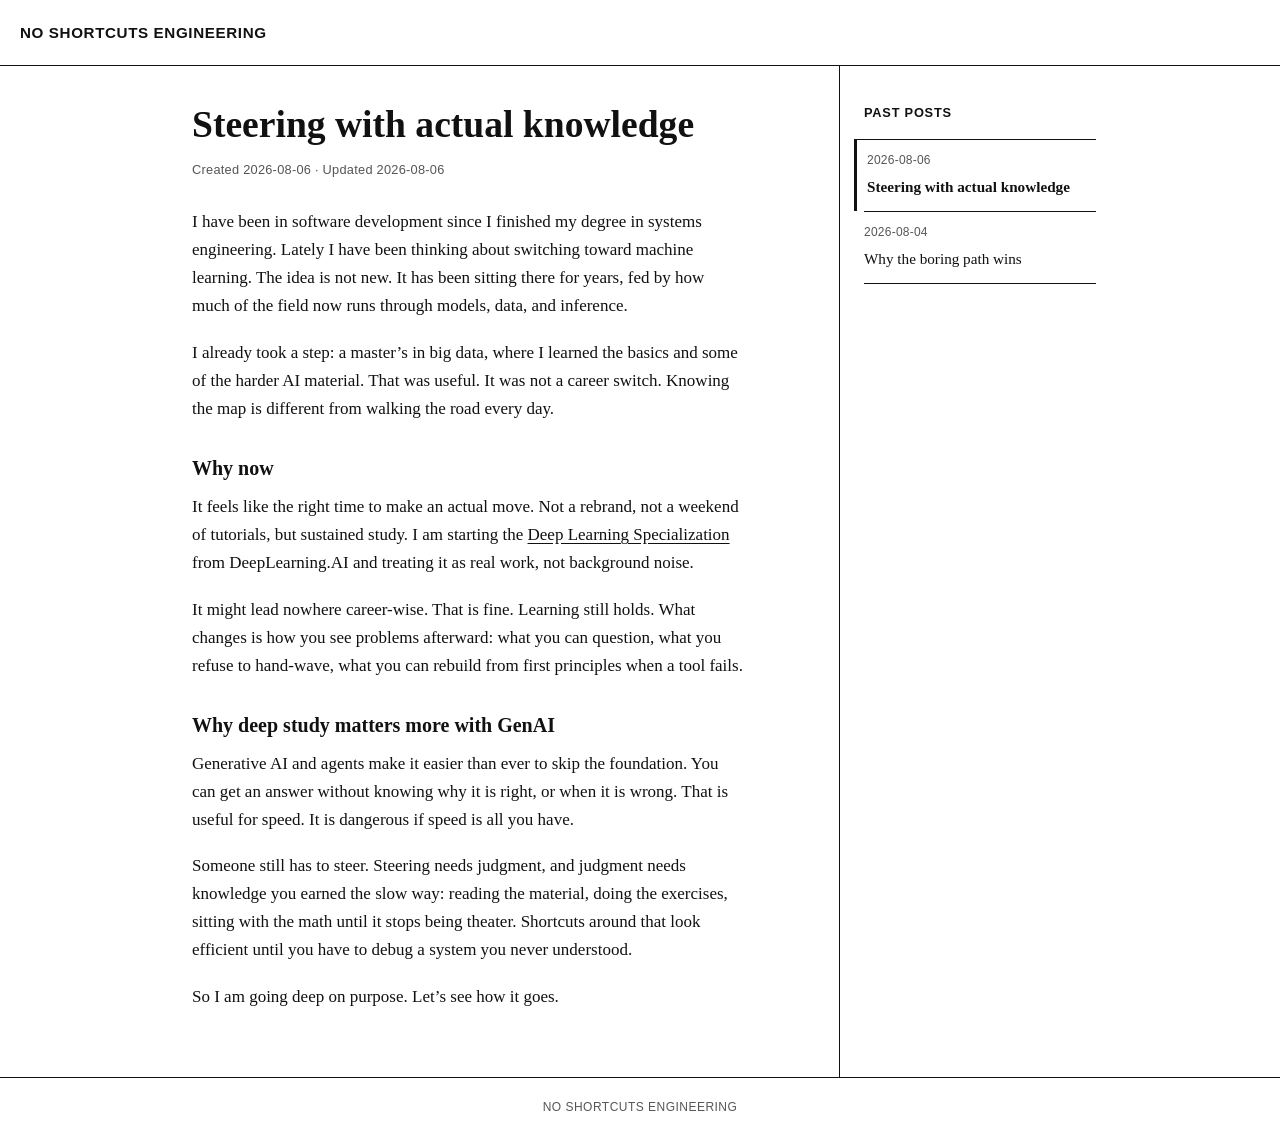
<file: index.html>
<!DOCTYPE html>
<html lang="en">
<head>
  <meta charset="utf-8">
  <meta name="viewport" content="width=device-width, initial-scale=1">
  <title>Steering with actual knowledge — No Shortcuts Engineering</title>
  <link rel="stylesheet" href="css/style.css">
</head>
<body>
  <header class="site-header">
    <p class="site-title"><a href="index.html">No Shortcuts Engineering</a></p>
  </header>

  <div class="layout">
    <main class="main">
      <article>
        <h1 class="article-title">Steering with actual knowledge</h1>
        <p class="article-meta">Created 2026-08-06 · Updated 2026-08-06</p>
        <div class="article-body">
          <p>
            I have been in software development since I finished my degree in systems
            engineering. Lately I have been thinking about switching toward machine
            learning. The idea is not new. It has been sitting there for years, fed by
            how much of the field now runs through models, data, and inference.
          </p>
          <p>
            I already took a step: a master’s in big data, where I learned the basics
            and some of the harder AI material. That was useful. It was not a career
            switch. Knowing the map is different from walking the road every day.
          </p>
          <h2>Why now</h2>
          <p>
            It feels like the right time to make an actual move. Not a rebrand, not a
            weekend of tutorials, but sustained study. I am starting the
            <a href="https://www.deeplearning.ai/specializations/deep-learning">Deep Learning
            Specialization</a> from DeepLearning.AI and treating it as real work, not
            background noise.
          </p>
          <p>
            It might lead nowhere career-wise. That is fine. Learning still holds.
            What changes is how you see problems afterward: what you can question,
            what you refuse to hand-wave, what you can rebuild from first principles
            when a tool fails.
          </p>
          <h2>Why deep study matters more with GenAI</h2>
          <p>
            Generative AI and agents make it easier than ever to skip the foundation.
            You can get an answer without knowing why it is right, or when it is wrong.
            That is useful for speed. It is dangerous if speed is all you have.
          </p>
          <p>
            Someone still has to steer. Steering needs judgment, and judgment needs
            knowledge you earned the slow way: reading the material, doing the
            exercises, sitting with the math until it stops being theater. Shortcuts
            around that look efficient until you have to debug a system you never
            understood.
          </p>
          <p>
            So I am going deep on purpose. Let’s see how it goes.
          </p>
        </div>
      </article>
    </main>

    <aside class="sidebar">
      <h2>Past posts</h2>
      <ul class="post-list">
        <li class="current">
          <a href="index.html">
            <span class="post-list-date">2026-08-06</span>
            <span class="post-list-title">Steering with actual knowledge</span>
          </a>
        </li>
        <li>
          <a href="posts/2026-08-04-why-the-boring-path-wins.html">
            <span class="post-list-date">2026-08-04</span>
            <span class="post-list-title">Why the boring path wins</span>
          </a>
        </li>
      </ul>
    </aside>
  </div>

  <footer class="site-footer">
    No Shortcuts Engineering
  </footer>
</body>
</html>
</file>
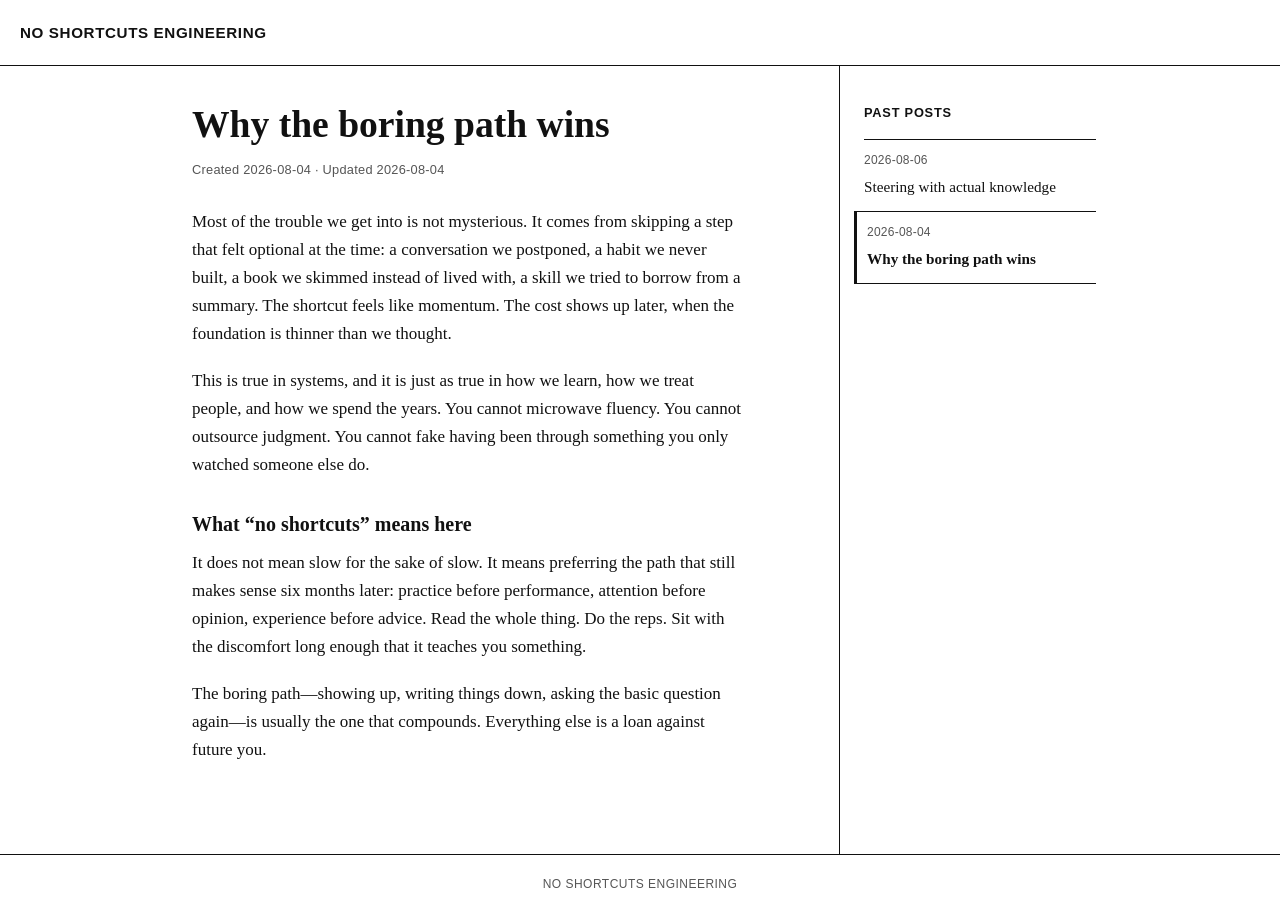
<file: posts/2026-08-04-why-the-boring-path-wins.html>
<!DOCTYPE html>
<html lang="en">
<head>
  <meta charset="utf-8">
  <meta name="viewport" content="width=device-width, initial-scale=1">
  <title>Why the boring path wins — No Shortcuts Engineering</title>
  <link rel="stylesheet" href="../css/style.css">
</head>
<body>
  <header class="site-header">
    <p class="site-title"><a href="../index.html">No Shortcuts Engineering</a></p>
  </header>

  <div class="layout">
    <main class="main">
      <article>
        <h1 class="article-title">Why the boring path wins</h1>
        <p class="article-meta">Created 2026-08-04 · Updated 2026-08-04</p>
        <div class="article-body">
          <p>
            Most of the trouble we get into is not mysterious. It comes from skipping a
            step that felt optional at the time: a conversation we postponed, a habit we
            never built, a book we skimmed instead of lived with, a skill we tried to
            borrow from a summary. The shortcut feels like momentum. The cost shows up
            later, when the foundation is thinner than we thought.
          </p>
          <p>
            This is true in systems, and it is just as true in how we learn, how we treat
            people, and how we spend the years. You cannot microwave fluency. You cannot
            outsource judgment. You cannot fake having been through something you only
            watched someone else do.
          </p>
          <h2>What “no shortcuts” means here</h2>
          <p>
            It does not mean slow for the sake of slow. It means preferring the path that
            still makes sense six months later: practice before performance, attention
            before opinion, experience before advice. Read the whole thing. Do the reps.
            Sit with the discomfort long enough that it teaches you something.
          </p>
          <p>
            The boring path—showing up, writing things down, asking the basic question
            again—is usually the one that compounds. Everything else is a loan against
            future you.
          </p>
        </div>
      </article>
    </main>

    <aside class="sidebar">
      <h2>Past posts</h2>
      <ul class="post-list">
        <li>
          <a href="../index.html">
            <span class="post-list-date">2026-08-06</span>
            <span class="post-list-title">Steering with actual knowledge</span>
          </a>
        </li>
        <li class="current">
          <a href="2026-08-04-why-the-boring-path-wins.html">
            <span class="post-list-date">2026-08-04</span>
            <span class="post-list-title">Why the boring path wins</span>
          </a>
        </li>
      </ul>
    </aside>
  </div>

  <footer class="site-footer">
    No Shortcuts Engineering
  </footer>
</body>
</html>
</file>
<file: css/style.css>
*,
*::before,
*::after {
  box-sizing: border-box;
}

:root {
  --ink: #111;
  --paper: #fff;
  --muted: #555;
  --rule: #111;
  --gap: 1.25rem;
  --measure: 65ch;
}

html {
  font-size: 100%;
  -webkit-text-size-adjust: 100%;
}

body {
  margin: 0;
  color: var(--ink);
  background: var(--paper);
  font-family: "Iowan Old Style", "Palatino Linotype", Palatino, "Book Antiqua", Georgia, serif;
  font-size: 1.0625rem;
  line-height: 1.65;
}

a {
  color: var(--ink);
  text-decoration: underline;
  text-underline-offset: 0.15em;
}

a:hover {
  text-decoration-thickness: 2px;
}

.site-header {
  border-bottom: 1px solid var(--rule);
  padding: var(--gap) 1.25rem;
}

.site-title {
  margin: 0;
  font-family: "Avenir Next", Avenir, "Helvetica Neue", Helvetica, Arial, sans-serif;
  font-size: 0.95rem;
  font-weight: 600;
  letter-spacing: 0.04em;
  text-transform: uppercase;
}

.site-title a {
  text-decoration: none;
}

.site-title a:hover {
  text-decoration: underline;
  text-underline-offset: 0.2em;
}

.layout {
  display: flex;
  flex-direction: column;
  max-width: 960px;
  margin: 0 auto;
}

.main {
  padding: 1.75rem 1.25rem 2.5rem;
  border-bottom: 1px solid var(--rule);
}

.sidebar {
  padding: 1.5rem 1.25rem 2.5rem;
}

.sidebar h2 {
  margin: 0 0 1rem;
  font-family: "Avenir Next", Avenir, "Helvetica Neue", Helvetica, Arial, sans-serif;
  font-size: 0.8rem;
  font-weight: 600;
  letter-spacing: 0.06em;
  text-transform: uppercase;
}

.post-list {
  list-style: none;
  margin: 0;
  padding: 0;
}

.post-list li {
  margin: 0;
  padding: 0.65rem 0;
  border-top: 1px solid var(--rule);
}

.post-list li:last-child {
  border-bottom: 1px solid var(--rule);
}

.post-list a {
  text-decoration: none;
  display: block;
}

.post-list a:hover .post-list-title {
  text-decoration: underline;
  text-underline-offset: 0.15em;
}

.post-list-date {
  display: block;
  font-family: "Avenir Next", Avenir, "Helvetica Neue", Helvetica, Arial, sans-serif;
  font-size: 0.75rem;
  color: var(--muted);
  letter-spacing: 0.02em;
  margin-bottom: 0.15rem;
}

.post-list-title {
  font-size: 0.95rem;
  line-height: 1.35;
}

.post-list .current {
  border-left: 3px solid var(--rule);
  padding-left: 0.65rem;
  margin-left: -0.65rem;
}

.post-list .current .post-list-title {
  font-weight: 700;
}

.article-title {
  margin: 0 0 0.75rem;
  font-size: clamp(1.75rem, 5vw, 2.35rem);
  line-height: 1.2;
  font-weight: 700;
  max-width: var(--measure);
}

.article-meta {
  margin: 0 0 1.75rem;
  font-family: "Avenir Next", Avenir, "Helvetica Neue", Helvetica, Arial, sans-serif;
  font-size: 0.8rem;
  color: var(--muted);
  letter-spacing: 0.02em;
  max-width: var(--measure);
}

.article-body {
  max-width: var(--measure);
}

.article-body > *:first-child {
  margin-top: 0;
}

.article-body p {
  margin: 0 0 1.15rem;
}

.article-body h2 {
  margin: 2rem 0 0.75rem;
  font-size: 1.25rem;
  line-height: 1.3;
}

.article-body ul,
.article-body ol {
  margin: 0 0 1.15rem;
  padding-left: 1.35rem;
}

.article-body li {
  margin-bottom: 0.35rem;
}

.article-body hr {
  border: none;
  border-top: 1px solid var(--rule);
  margin: 2rem 0;
}

.site-footer {
  border-top: 1px solid var(--rule);
  padding: 1.25rem;
  font-family: "Avenir Next", Avenir, "Helvetica Neue", Helvetica, Arial, sans-serif;
  font-size: 0.75rem;
  color: var(--muted);
  letter-spacing: 0.04em;
  text-transform: uppercase;
  text-align: center;
}

@media (min-width: 640px) {
  .layout {
    flex-direction: row;
    align-items: stretch;
    min-height: calc(100vh - 7rem);
  }

  .main {
    flex: 1 1 66%;
    border-bottom: none;
    border-right: 1px solid var(--rule);
    padding: 2.25rem 2rem 3rem;
  }

  .sidebar {
    flex: 0 0 280px;
    padding: 2.25rem 1.5rem 3rem;
  }
}
</file>
